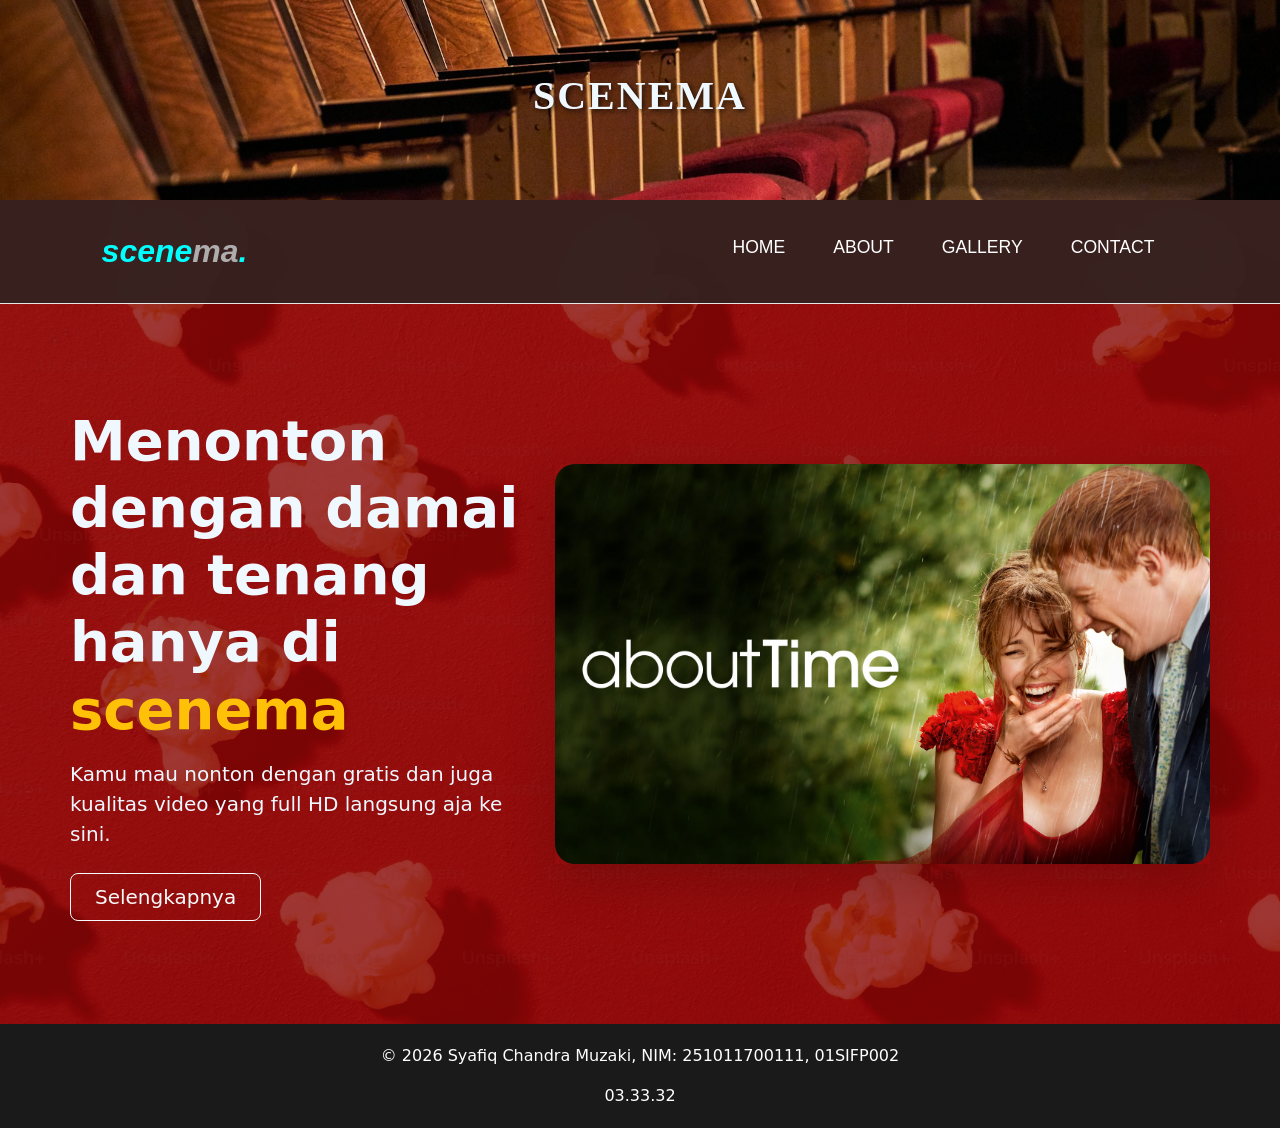
<file: index.html>
<!DOCTYPE html>
<html lang="en">
  <head>
    <meta charset="UTF-8" />
    <meta name="viewport" content="width=device-width, initial-scale=1.0" />
    <title>Scenema</title>

    <link rel="stylesheet" href="bootstrap-5.3.8-dist/css/bootstrap.min.css" />
    <link rel="stylesheet" href="css/style.css" />

    <style>
      * {
        margin: 0;
        padding: 0;
        box-sizing: border-box;
        outline: none;
        border: none;
        text-decoration: none;
      }

      body {
        color: aliceblue;
        background-image: linear-gradient(
            rgba(134, 6, 6, 0.8),
            rgba(134, 6, 6, 0.8)
          ),
          url("img/pop.jfif");
        background-size: cover;
      }

      /* Jarak agar section tidak tertutup navbar saat diklik */
      section {
        scroll-margin-top: 100px;
      }

      /* Banner */
      .banner {
        position: relative;
        width: 100%;
        overflow: hidden;
        top: 0;
        z-index: 10;
      }

      .banner-img {
        width: 100%;
        height: 200px;
        object-fit: cover;
        display: block;
      }

      .banner-text {
        position: absolute;
        top: 50%;
        left: 50%;
        transform: translate(-50%, -50%);
        text-align: center;
        width: 100%;
        font-family: Verdana, Geneva, Tahoma, sans-serif;
      }

      .banner-text h1 {
        font-size: 2.5rem;
        font-weight: 700;
        letter-spacing: 2px;
        text-shadow: 2px 2px 5px rgba(0, 0, 0, 0.7);
        font-family: "Times New Roman", Times, serif;
      }

      /* Navbar */

      /* Hero & Carousel */
      .hero {
        min-height: 80vh;
        display: flex;
        align-items: center;
        padding: 60px 0;
      }

      .carousel-img {
        height: 400px;
        object-fit: cover;
        border-radius: 20px;
      }

      /* Footer */
      .footer {
        background-color: #1a1a1a;
        color: white;
        text-align: center;
        padding: 20px;
        width: 100%;
      }
    </style>
  </head>

  <body>
    <header class="banner" id="home">
      <img src="img/headhero.jpg" alt="Banner Scenema" class="banner-img" />
      <div class="banner-text">
        <h1>SCENEMA</h1>
      </div>
    </header>

    <nav class="navbar navbar-expand-lg navbar-dark navbar-custom">
      <div class="container-fluid">
        <a class="navbar-brand" href="#">scene<span>ma</span>.</a>
        <button
          class="navbar-toggler"
          type="button"
          data-bs-toggle="collapse"
          data-bs-target="#navbarNav"
        >
          <span class="navbar-toggler-icon"></span>
        </button>
        <div class="collapse navbar-collapse" id="navbarNav">
          <ul class="navbar-nav ms-auto">
            <li class="nav-item">
              <a class="nav-link" href="index.html">HOME</a>
            </li>
            <li class="nav-item">
              <a class="nav-link" href="about.html">ABOUT</a>
            </li>
            <li class="nav-item">
              <a class="nav-link" href="gallery.html">GALLERY</a>
            </li>
            <li class="nav-item">
              <a class="nav-link" href="contact.html">CONTACT</a>
            </li>
          </ul>
        </div>
      </div>
    </nav>

    <section class="hero container">
      <div class="row align-items-center">
        <div class="col-lg-5 mb-5 mb-lg-0">
          <h1 class="display-4 fw-bold mb-3">
            Menonton dengan damai dan tenang hanya di
            <span class="text-warning">scenema</span>
          </h1>
          <p class="lead mb-4">
            Kamu mau nonton dengan gratis dan juga kualitas video yang full HD
            langsung aja ke sini.
          </p>
          <a href="gallery.html" class="btn btn-outline-light btn-lg px-4"
            >Selengkapnya</a
          >
        </div>

        <div class="col-lg-7">
          <div
            id="heroCarousel"
            class="carousel slide shadow-lg"
            data-bs-ride="carousel"
            data-bs-interval="2000"
          >
            <div class="carousel-inner">
              <div class="carousel-item active">
                <img
                  src="img/time.jpg"
                  class="d-block w-100 carousel-img"
                  alt="Movie 1"
                />
              </div>
              <div class="carousel-item">
                <img
                  src="img/usual.jpg"
                  class="d-block w-100 carousel-img"
                  alt="Movie 2"
                />
              </div>
              <div class="carousel-item">
                <img
                  src="img/sunrise.jpg"
                  class="d-block w-100 carousel-img"
                  alt="Movie 3"
                />
              </div>
            </div>
          </div>
        </div>
      </div>
    </section>

    <footer class="footer">
      <p>&copy; 2026 Syafiq Chandra Muzaki, NIM: 251011700111, 01SIFP002</p>
      <div id="jam"></div>
      <script src="js/script.js"></script>
    </footer>

    <script src="bootstrap-5.3.8-dist/js/bootstrap.bundle.min.js"></script>
  </body>
</html>
</file>
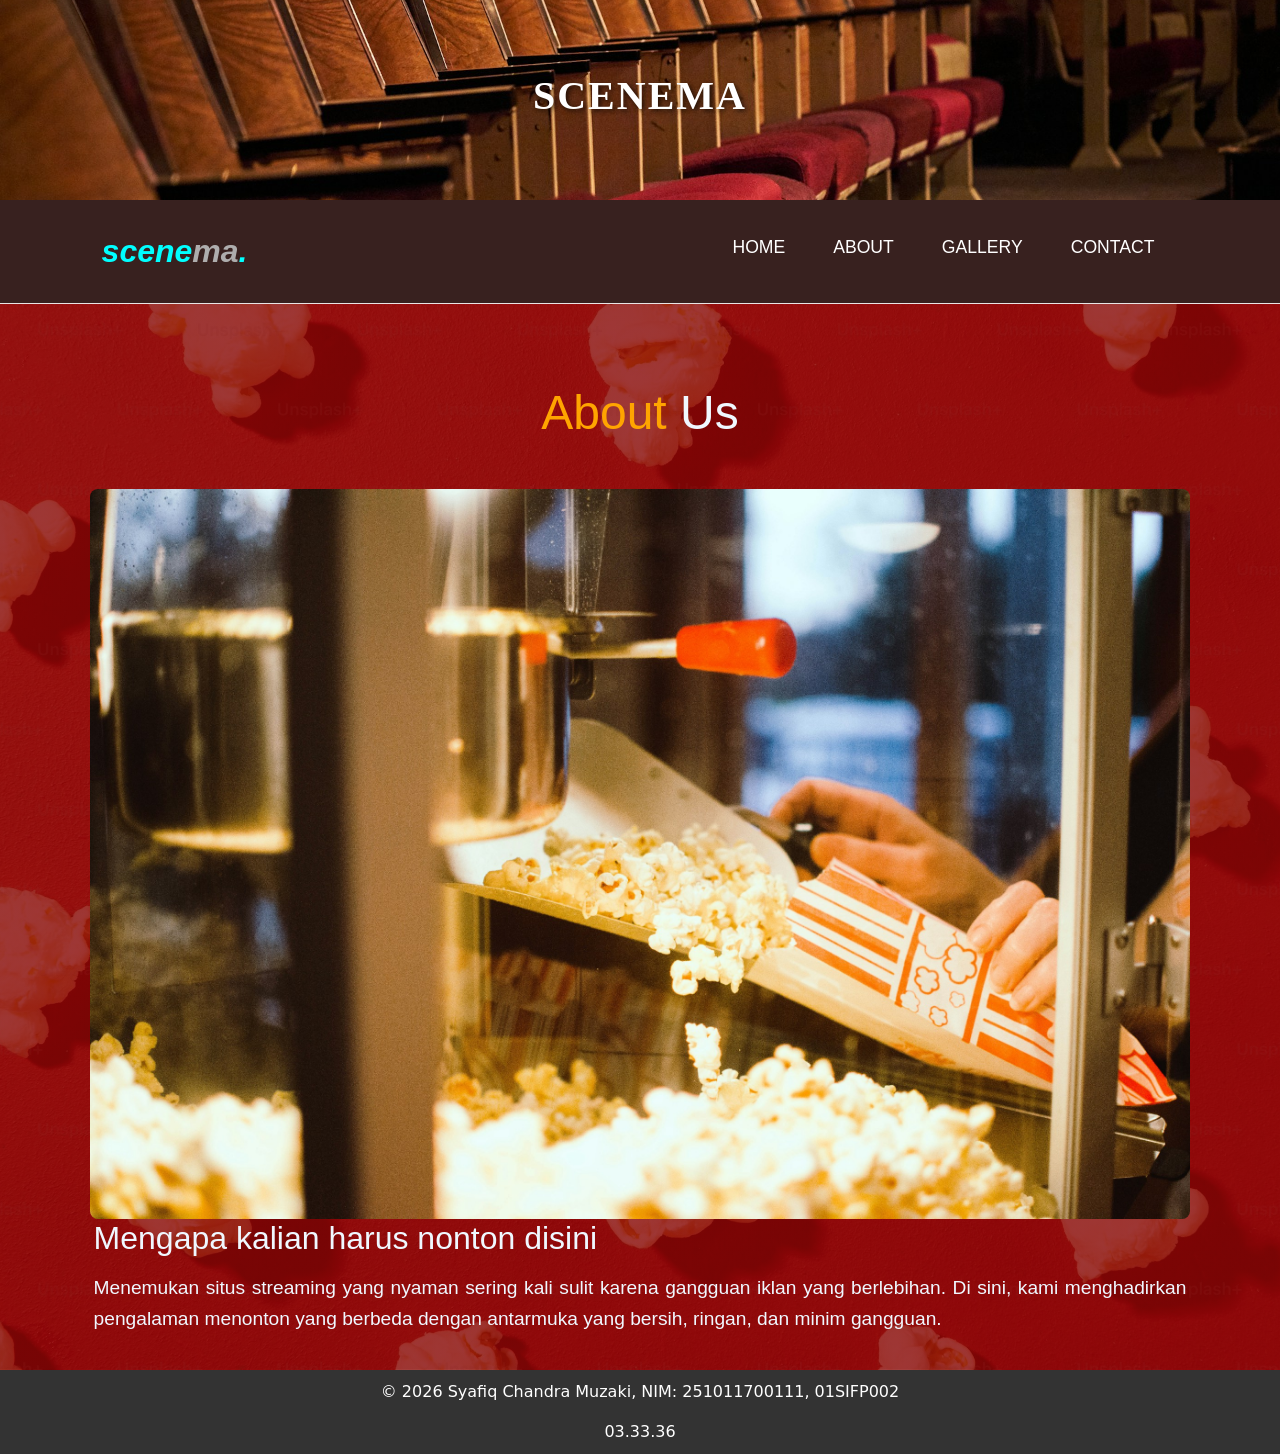
<file: about.html>
<!DOCTYPE html>
<html lang="en">
  <head>
    <meta charset="UTF-8" />
    <meta name="viewport" content="width=device-width, initial-scale=1.0" />
    <title>Scenenema</title>
<link rel="stylesheet" href="bootstrap-5.3.8-dist/css/bootstrap.min.css" />
    <link rel="stylesheet" href="css/style.css" />

    <style>
      * {
        margin: 0;
        padding: 0;
        box-sizing: border-box;
        outline: none;
        border: none;
        text-decoration: none;
      }

      body {
        background-color: rgba(134, 6, 6, 0.882);
        color: aliceblue;
      }

      /* Banner */
      .banner {
        position: relative;
        top: 0;
        width: 100%;
        z-index: 10;
        overflow: hidden;
      }

      .banner-img {
        width: 100%;
        height: 200px;
        display: block;
        object-fit: cover;
      }

      .banner-text {
        position: absolute;
        top: 50%;
        left: 50%;
        transform: translate(-50%, -50%);
        text-align: center;
        color: white;
        width: 100%;
        font-family: Verdana, Geneva, Tahoma, sans-serif;
      }

      .banner-text h1 {
        font-size: 2.5rem;
        font-weight: 700;
        letter-spacing: 2px;
        text-shadow: 2px 2px 5px rgba(0, 0, 0, 0.7);
        font-family: 'Times New Roman', Times, serif
      }

      /* Navbar */
      
      /* Content */
      .about {
        padding: 5rem 7% 1.4rem;
        background-image: linear-gradient(rgba(134, 6, 6, 0.8), rgba(134, 6, 6, 0.8)), url('img/pop.jfif');
        background-size: cover;
        background-position: center;
      
        
      }

      .about h2 {
        text-align: center;
        font-size: 3rem;
        margin-bottom: 3rem;
        color: aliceblue;
        font-family: Arial, Helvetica, sans-serif
      }

      .about h2 span {
        color: orange;
      }

      .about .row {
        display: flex;
      }

      .about .row .about-img {
        flex: 1 1 45rem;
      }

      .about .row .about-img img {
        width: 100%;
        border-radius: 8px;
      }

      .about .row .content {
        flex: 1 1 35rem;
        padding: 0 1rem;
      }

      .about .row .content h3 {
        font-size: 2rem;
        margin-bottom: 1rem;
        font-family: Verdana, Geneva, Tahoma, sans-serif;
      }

      .about .row .content p {
        margin-bottom: 0.8rem;
        font-size: 1.2rem;
        font-weight: 10;
        line-height: 1.6;
        font-family: Verdana, Geneva, Tahoma, sans-serif;
        text-align: justify;
      }

      /* Footer */
      .footer {
        background-color: #333;
        color: white;
        text-align: center;
        padding: 10px;
        width: 100%;
      }
    </style>
  </head>

  <body>
    <header class="banner" id="home">
      <img src="img/headhero.jpg" alt="Banner Scenema" class="banner-img" />
      <div class="banner-text">
        <h1>SCENEMA</h1>
      </div>
    </header>

     <nav class="navbar navbar-expand-lg navbar-dark navbar-custom">
      <div class="container-fluid">
        <a class="navbar-brand" href="#">scene<span>ma</span>.</a>
        <button
          class="navbar-toggler"
          type="button"
          data-bs-toggle="collapse"
          data-bs-target="#navbarNav"
        >
          <span class="navbar-toggler-icon"></span>
        </button>
        <div class="collapse navbar-collapse" id="navbarNav">
          <ul class="navbar-nav ms-auto">
            <li class="nav-item">
              <a class="nav-link" href="index.html">HOME</a>
            </li>
            <li class="nav-item">
              <a class="nav-link" href="about.html">ABOUT</a>
            </li>
            <li class="nav-item">
              <a class="nav-link" href="gallery.html">GALLERY</a>
            </li>
            <li class="nav-item">
              <a class="nav-link" href="contact.html">CONTACT</a>
            </li>
          </ul>
        </div>
      </div>
    </nav>


    <section class="about" id="about">
  <h2><span>About </span>Us</h2>

  <div class="row">
    <div class="about-img">
      <img src="img/about.jpg" alt="about us" />
    </div>

    <div class="content">
      <h3>Mengapa kalian harus nonton disini</h3>
      <p>
       Menemukan situs streaming yang nyaman sering kali sulit karena gangguan iklan yang
        berlebihan. Di sini, kami menghadirkan pengalaman menonton yang berbeda dengan antarmuka 
        yang bersih, ringan, dan minim gangguan.
      </p>
    </div>
  </div>
</section>
    </section>

    <footer class="footer">
      <p>&copy; 2026 Syafiq Chandra Muzaki, NIM: 251011700111, 01SIFP002</p>
      <div id="jam"></div>
      <script src="js/script.js"></script>
    </footer>

    <script src="js/script.js"></script>
  </body>
</html>
</file>
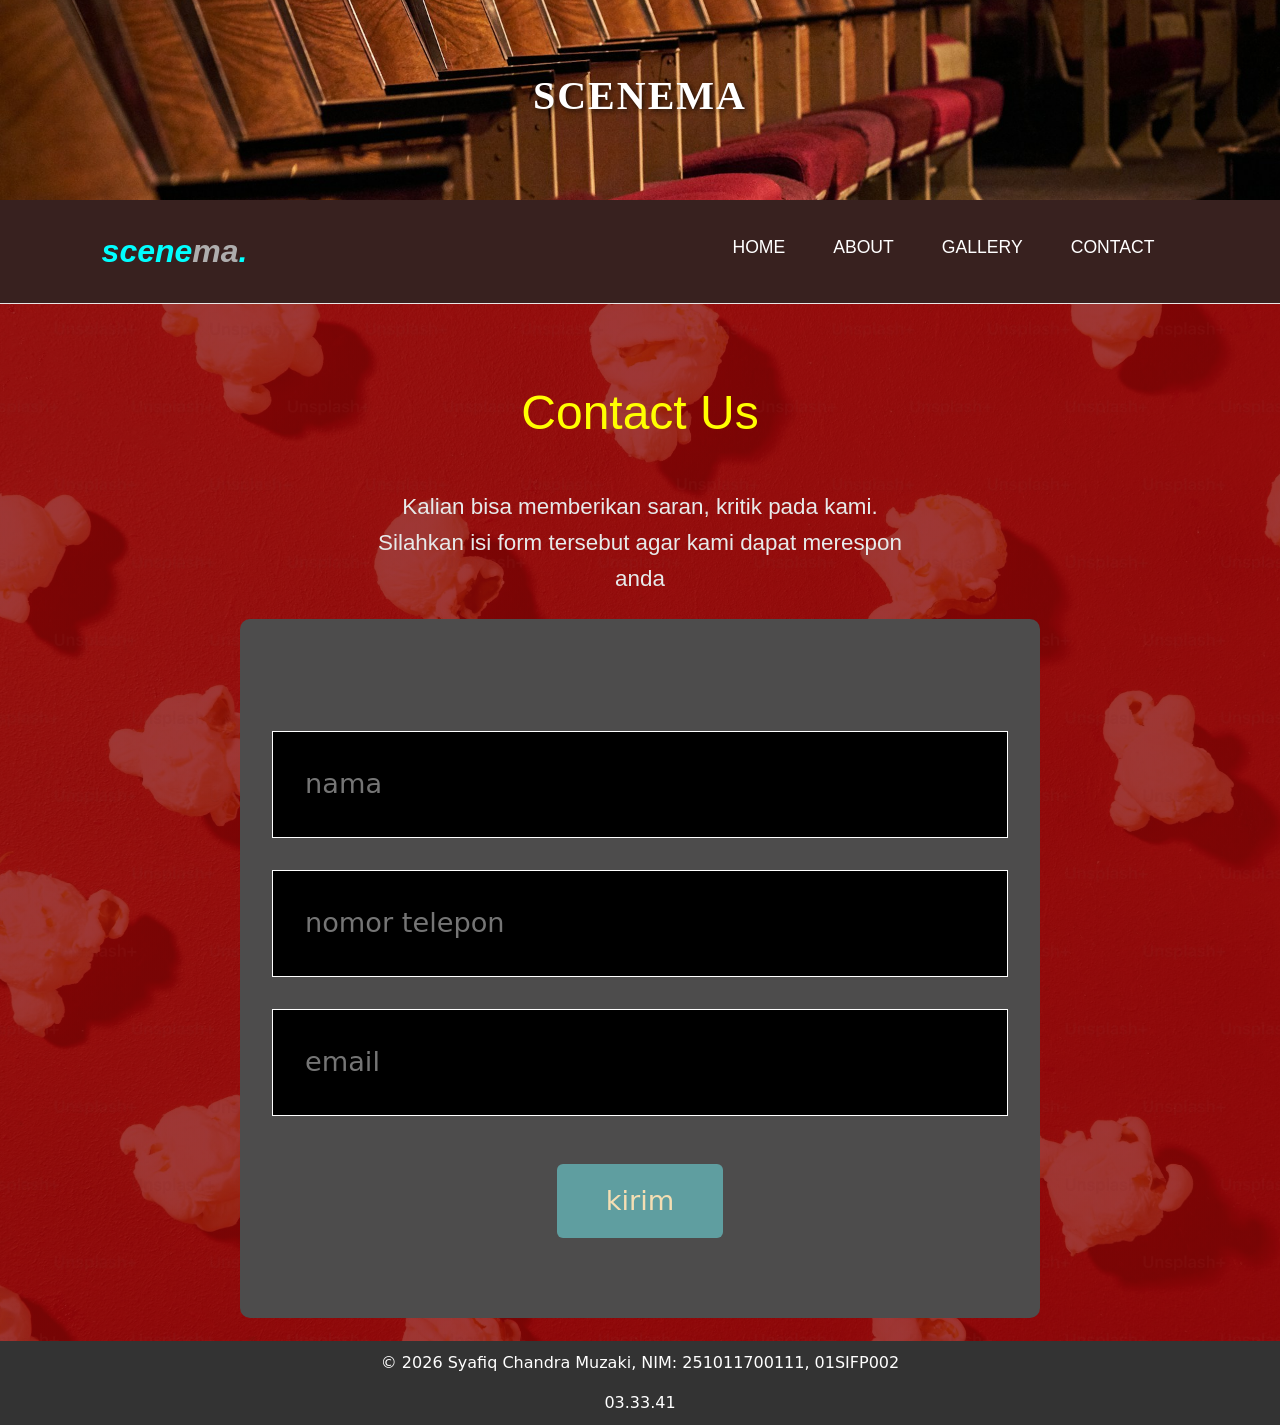
<file: contact.html>
<!DOCTYPE html>
<html lang="en">
  <head>
    <meta charset="UTF-8" />
    <meta name="viewport" content="width=device-width, initial-scale=1.0" />
    <title>Scenenema</title>
    <link rel="stylesheet" href="bootstrap-5.3.8-dist/css/bootstrap.min.css" />
    <link rel="stylesheet" href="css/style.css" />

    <style>
      * {
        margin: 0;
        padding: 0;
        box-sizing: border-box;
        outline: none;
        border: none;
        text-decoration: none;
      }

      body {
        background-color: rgba(134, 6, 6, 0.882);
        color: aliceblue;
      }

      /* Banner */
      .banner {
        position: relative;
        top: 0;
        width: 100%;
        z-index: 10;
        overflow: hidden;
      }

      .banner-img {
        width: 100%;
        height: 200px;
        display: block;
        object-fit: cover;
      }

      .banner-text {
        position: absolute;
        top: 50%;
        left: 50%;
        transform: translate(-50%, -50%);
        text-align: center;
        color: white;
        width: 100%;
        font-family: Verdana, Geneva, Tahoma, sans-serif;
      }

      .banner-text h1 {
        font-size: 2.5rem;
        font-weight: 700;
        letter-spacing: 2px;
        text-shadow: 2px 2px 5px rgba(0, 0, 0, 0.7);
        font-family: "Times New Roman", Times, serif;
      }

      /* Navbar */

      /* Content */
      .contact {
        padding: 5rem 7% 1.4rem;
        background-image: linear-gradient(
            rgba(134, 6, 6, 0.8),
            rgba(134, 6, 6, 0.8)
          ),
          url("img/pop.jfif");
        background-size: cover;
        background-position: center;
      }

      .contact .row {
        display: flex;
        flex-direction: column;
        margin-top: 1rem;
        background-color: rgb(77, 76, 76);

        /* PENGATURAN UKURAN */
        max-width: 800px; /* Batas lebar kotak abu-abu */
        margin-left: auto; /* Pusatkan ke tengah */
        margin-right: auto; /* Pusatkan ke tengah */
        border-radius: 10px; /* Opsional: agar sudut kotak lebih halus */
        overflow: hidden; /* Agar konten di dalam tidak keluar dari kotak */
      }

      .contact h2 {
        margin-bottom: 3rem;
        text-align: center;
        color: yellow;
        font-family: Verdana, Geneva, Tahoma, sans-serif;
        font-size: 3rem;
      }

      .contact p {
        margin: 1.4rem auto 1.4rem;
        font-size: 1.4rem;
        font-weight: 10;
        line-height: 1.6;
        font-family: Arial, Helvetica, sans-serif;
        text-align: center;
        max-width: 50%;
        color: rgb(231, 234, 234);
      }

      .contact .row form {
        display: flex;
        flex-direction: column;
        align-items: center; /* Ini yang akan menarik semua kotak input ke tengah */

        padding: 5rem 2rem;
        width: 100%;
      }

      .contact .row form .input-group {
        display: flex;
        align-items: center;
        margin-top: 2rem;
        background-color: black;
        border: 1px solid white;
        padding: auto;
      }

      .contact .row form .input-group input {
        width: 100%;
        padding: 2rem;
        font-size: 1.7rem;
        background: none;
        color: wheat;
      }

      .contact .row form .btn {
        margin-top: 3rem;
        display: inline-block;
        padding: 1rem 3rem;
        font-size: 1.7rem;
        color: wheat;
        background-color: cadetblue;
        cursor: pointer;
      }

      /* Footer */
      .footer {
        background-color: #333;
        color: white;
        text-align: center;
        padding: 10px;
        width: 100%;
      }
    </style>
  </head>

  <body>
    <header class="banner" id="home">
      <img src="img/headhero.jpg" alt="Banner Scenema" class="banner-img" />
      <div class="banner-text">
        <h1>SCENEMA</h1>
      </div>
    </header>

    <nav class="navbar navbar-expand-lg navbar-dark navbar-custom">
      <div class="container-fluid">
        <a class="navbar-brand" href="#">scene<span>ma</span>.</a>
        <button
          class="navbar-toggler"
          type="button"
          data-bs-toggle="collapse"
          data-bs-target="#navbarNav"
        >
          <span class="navbar-toggler-icon"></span>
        </button>
        <div class="collapse navbar-collapse" id="navbarNav">
          <ul class="navbar-nav ms-auto">
            <li class="nav-item">
              <a class="nav-link" href="index.html">HOME</a>
            </li>
            <li class="nav-item">
              <a class="nav-link" href="about.html">ABOUT</a>
            </li>
            <li class="nav-item">
              <a class="nav-link" href="gallery.html">GALLERY</a>
            </li>
            <li class="nav-item">
              <a class="nav-link" href="contact.html">CONTACT</a>
            </li>
          </ul>
        </div>
      </div>
    </nav>

    <section class="contact" id="contact">
      <h2>Contact Us</h2>
      <p>
        Kalian bisa memberikan saran, kritik pada kami. Silahkan isi form
        tersebut agar kami dapat merespon anda
      </p>

      <div class="row">
        <form>
          <div class="input-group">
            <input type="text" placeholder="nama" />
          </div>
          <div class="input-group">
            <input type="text" placeholder="nomor telepon" />
          </div>
          <div class="input-group">
            <input type="text" placeholder="email" />
          </div>

          <button type="submit" class="btn">kirim</button>
        </form>
      </div>
    </section>

    <footer class="footer">
      <p>&copy; 2026 Syafiq Chandra Muzaki, NIM: 251011700111, 01SIFP002</p>
      <div id="jam"></div>
      <script src="js/script.js"></script>
    </footer>

    <script src="js/script.js"></script>
  </body>
</html>
</file>
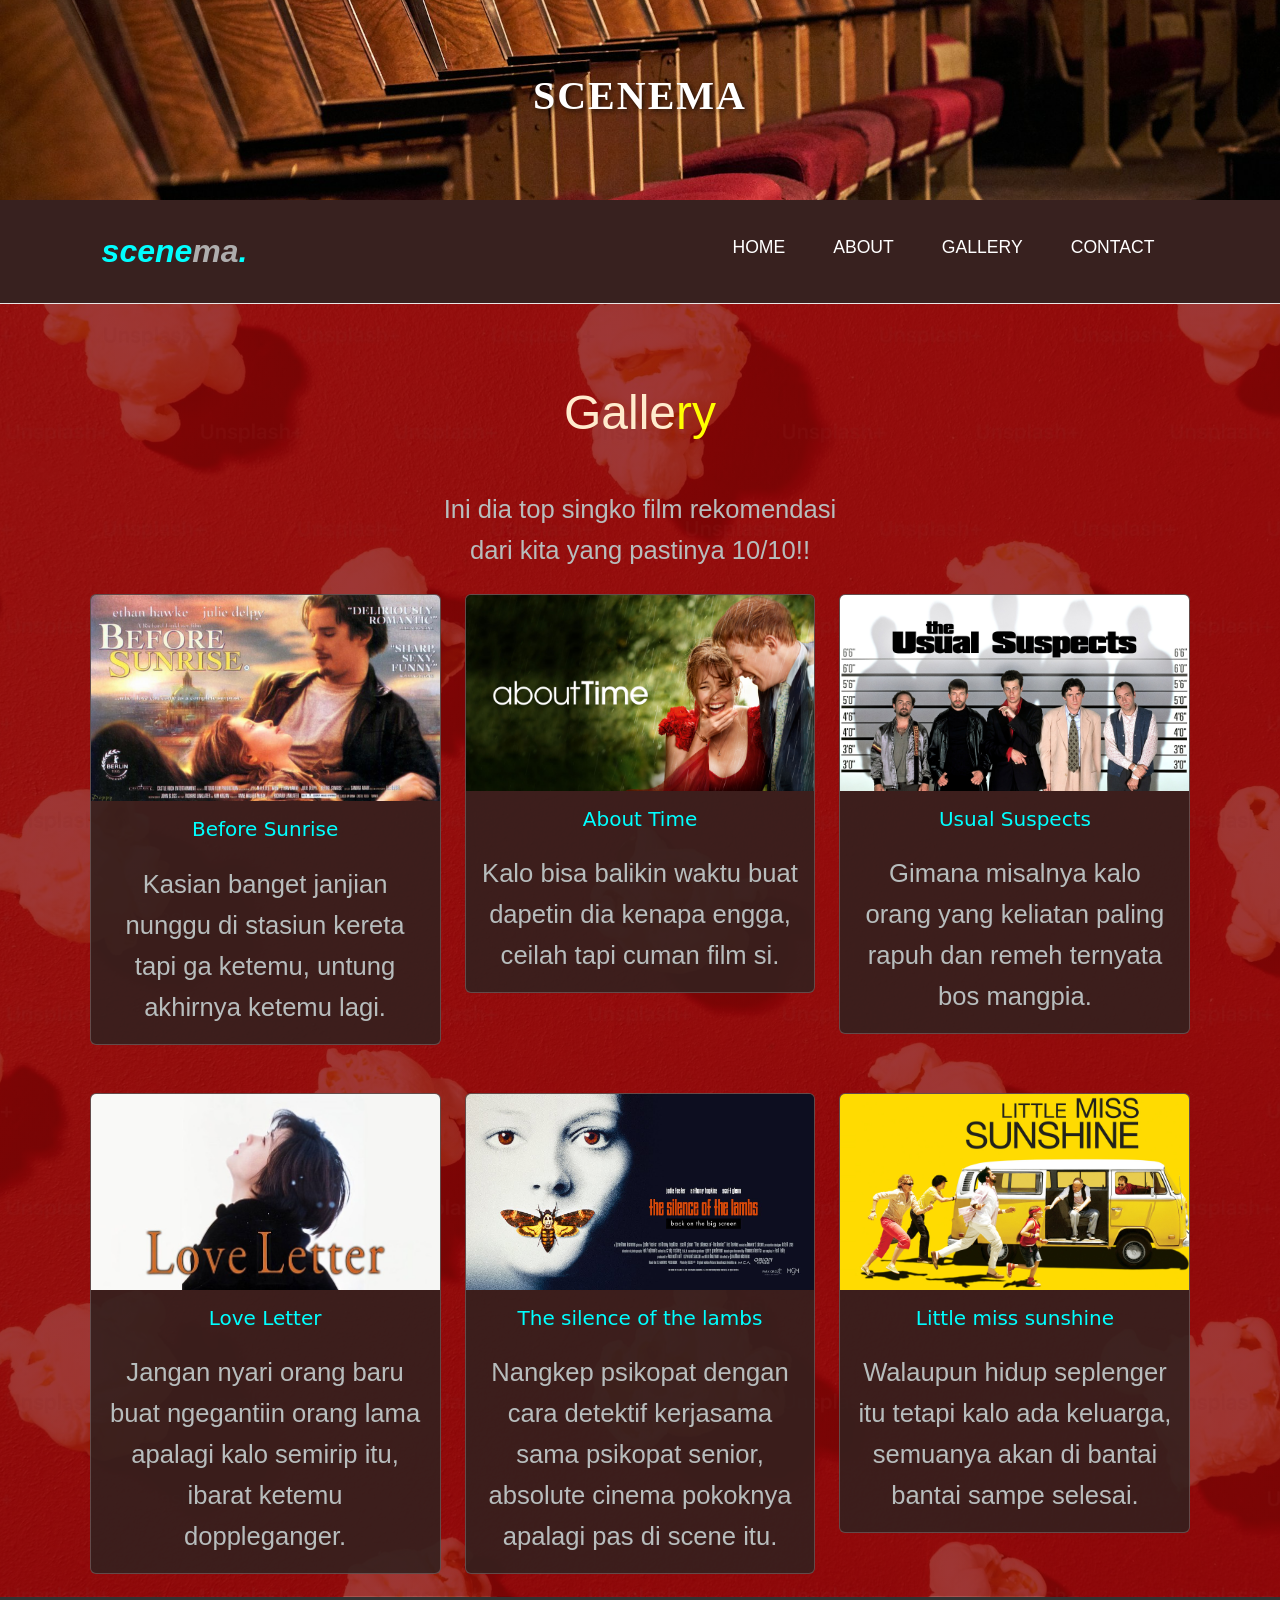
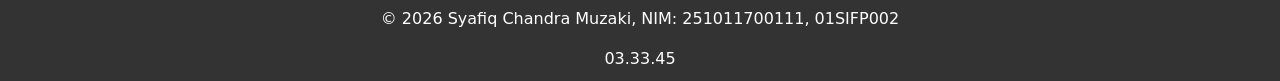
<file: gallery.html>
<!DOCTYPE html>
<html lang="en">
  <head>
    <meta charset="UTF-8" />
    <meta name="viewport" content="width=device-width, initial-scale=1.0" />
    <title>Scenenema</title>
    <link rel="stylesheet" href="bootstrap-5.3.8-dist/css/bootstrap.min.css" />
    <link rel="stylesheet" href="css/style.css" />

    <style>
      * {
        margin: 0;
        padding: 0;
        box-sizing: border-box;
        outline: none;
        border: none;
        text-decoration: none;
      }

      body {
        background-color: rgba(134, 6, 6, 0.882);
        color: aliceblue;
      }

      /* Banner */
      .banner {
        position: relative;
        top: 0;
        width: 100%;
        z-index: 10;
        overflow: hidden;
      }

      .banner-img {
        width: 100%;
        height: 200px;
        display: block;
        object-fit: cover;
      }

      .banner-text {
        position: absolute;
        top: 50%;
        left: 50%;
        transform: translate(-50%, -50%);
        text-align: center;
        color: white;
        width: 100%;
        font-family: Verdana, Geneva, Tahoma, sans-serif;
      }

      .banner-text h1 {
        font-size: 2.5rem;
        font-weight: 700;
        letter-spacing: 2px;
        text-shadow: 2px 2px 5px rgba(0, 0, 0, 0.7);
        font-family: "Times New Roman", Times, serif;
      }

      /* Navbar */

      /* Content */
      .gallery {
        padding: 5rem 7% 1.4rem;
        background-size: cover;
        background-position: center;
        background-image: linear-gradient(
            rgba(134, 6, 6, 0.8),
            rgba(134, 6, 6, 0.8)
          ),
          url("img/pop.jfif");
      }

      .gallery h2 {
        margin-bottom: 3rem;
        text-align: center;
        color: yellow;
        font-family: Verdana, Geneva, Tahoma, sans-serif;
        font-size: 3rem;
      }

      .gallery h2 span {
        color: blanchedalmond;
      }

      .gallery p {
        margin: 1.4rem auto 1.4rem;
        font-size: 1.6rem;
        font-weight: 10;
        line-height: 1.6;
        font-family: Arial, Helvetica, sans-serif;
        max-width: 25rem;
        text-align: center;
        color: rgb(183, 189, 189);
      }

      /* Mengubah tampilan kartu agar sesuai tema gelap */
      .card {
        background-color: rgba(51, 33, 31, 0.9);
        border: 1px solid rgba(255, 255, 255, 0.2);
        color: white;
        transition: transform 0.3s ease;
      }

      .card:hover {
        transform: translateY(-10px);
        border-color: aqua;
      }

      .card-title {
        color: aqua;
        text-align: center;
      }

      .card-text {
        color: aqua;
      }

      /* Footer */
      .footer {
        background-color: #333;
        color: white;
        text-align: center;
        padding: 10px;
        width: 100%;
      }
    </style>
  </head>

  <body>
    <header class="banner" id="home">
      <img src="img/headhero.jpg" alt="Banner Scenema" class="banner-img" />
      <div class="banner-text">
        <h1>SCENEMA</h1>
      </div>
    </header>

    <nav class="navbar navbar-expand-lg navbar-dark navbar-custom">
      <div class="container-fluid">
        <a class="navbar-brand" href="#">scene<span>ma</span>.</a>
        <button
          class="navbar-toggler"
          type="button"
          data-bs-toggle="collapse"
          data-bs-target="#navbarNav"
        >
          <span class="navbar-toggler-icon"></span>
        </button>
        <div class="collapse navbar-collapse" id="navbarNav">
          <ul class="navbar-nav ms-auto">
            <li class="nav-item">
              <a class="nav-link" href="index.html">HOME</a>
            </li>
            <li class="nav-item">
              <a class="nav-link" href="about.html">ABOUT</a>
            </li>
            <li class="nav-item">
              <a class="nav-link" href="gallery.html">GALLERY</a>
            </li>
            <li class="nav-item">
              <a class="nav-link" href="contact.html">CONTACT</a>
            </li>
          </ul>
        </div>
      </div>
    </nav>

    <section class="gallery" id="gallery">
      <h2><span>Galle</span>ry</h2>
      <p>Ini dia top singko film rekomendasi dari kita yang pastinya 10/10!!</p>

      <div class="row row-cols-1 row-cols-md-3 g-4 mb-5">
        <div class="col">
          <div class="card">
            <img src="img/sunrise.jpg" class="card-img-top" alt="..." />
            <div class="card-body">
              <h5 class="card-title">Before Sunrise</h5>
              <p class="card-text">
                Kasian banget janjian nunggu di stasiun kereta tapi ga ketemu,
                untung akhirnya ketemu lagi.
              </p>
            </div>
          </div>
        </div>
        <div class="col">
          <div class="card">
            <img src="img/time.jpg" class="card-img-top" alt="..." />
            <div class="card-body">
              <h5 class="card-title">About Time</h5>
              <p class="card-text">
                Kalo bisa balikin waktu buat dapetin dia kenapa engga, ceilah
                tapi cuman film si.
              </p>
            </div>
          </div>
        </div>

        <div class="col">
          <div class="card">
            <img src="img/usual.jpg" class="card-img-top" alt="..." />
            <div class="card-body">
              <h5 class="card-title">Usual Suspects</h5>
              <p class="card-text">
                Gimana misalnya kalo orang yang keliatan paling rapuh dan remeh
                ternyata bos mangpia.
              </p>
            </div>
          </div>
        </div>
      </div>

      <div class="row row-cols-1 row-cols-md-3 g-4">
        <div class="col">
          <div class="card">
            <img src="img/letter.jpg" class="card-img-top" alt="..." />
            <div class="card-body">
              <h5 class="card-title">Love Letter</h5>
              <p class="card-text">
                Jangan nyari orang baru buat ngegantiin orang lama apalagi kalo
                semirip itu, ibarat ketemu doppleganger.
              </p>
            </div>
          </div>
        </div>
        <div class="col">
          <div class="card">
            <img src="img/lambs.jpg" class="card-img-top" alt="..." />
            <div class="card-body">
              <h5 class="card-title">The silence of the lambs</h5>
              <p class="card-text">
                Nangkep psikopat dengan cara detektif kerjasama sama psikopat
                senior, absolute cinema pokoknya apalagi pas di scene itu.
              </p>
            </div>
          </div>
        </div>

        <div class="col">
          <div class="card">
            <img src="img/miss.jpg" class="card-img-top" alt="..." />
            <div class="card-body">
              <h5 class="card-title">Little miss sunshine</h5>
              <p class="card-text">
                Walaupun hidup seplenger itu tetapi kalo ada keluarga, semuanya
                akan di bantai bantai sampe selesai.
              </p>
            </div>
          </div>
        </div>
      </div>
    </section>

    <footer class="footer">
      <p>&copy; 2026 Syafiq Chandra Muzaki, NIM: 251011700111, 01SIFP002</p>
      <div id="jam"></div>
      <script src="js/script.js"></script>
    </footer>

    <script src="js/script.js"></script>
    <script src="bootstrap-5.3.8-dist/js/bootstrap.bundle.min.js"></script>
  </body>
</html>
</file>
<file: css/style.css>
/* Navbar Custom */
.navbar-custom {
  padding: 1.4rem 7%;
  background-color: rgba(51, 33, 31, 0.95);
  border-bottom: 1px solid #ffffffe1;
}

.navbar-brand {
  font-size: 2rem;
  font-weight: 700;
  color: aqua !important; /* Gunakan important jika tertimpa bootstrap */
  font-style: italic;
  font-family: Verdana, sans-serif;
}

.navbar-brand span {
  color: rgba(224, 233, 233, 0.704);
}

.nav-link {
  color: white !important;
  font-size: 1.1rem;
  margin: 0 1rem;
  font-family: Verdana, sans-serif;
  position: relative;
}

.nav-link:hover {
  color: rgb(101, 100, 100) !important;
}

.nav-link::after {
  content: "";
  display: block;
  padding-bottom: 0.5rem;
  border-bottom: 0.1rem solid rgb(243, 207, 207);
  transform: scaleX(0);
  transition: 0.2s linear;
}

.nav-link:hover::after {
  transform: scaleX(0.5);
}
</file>
